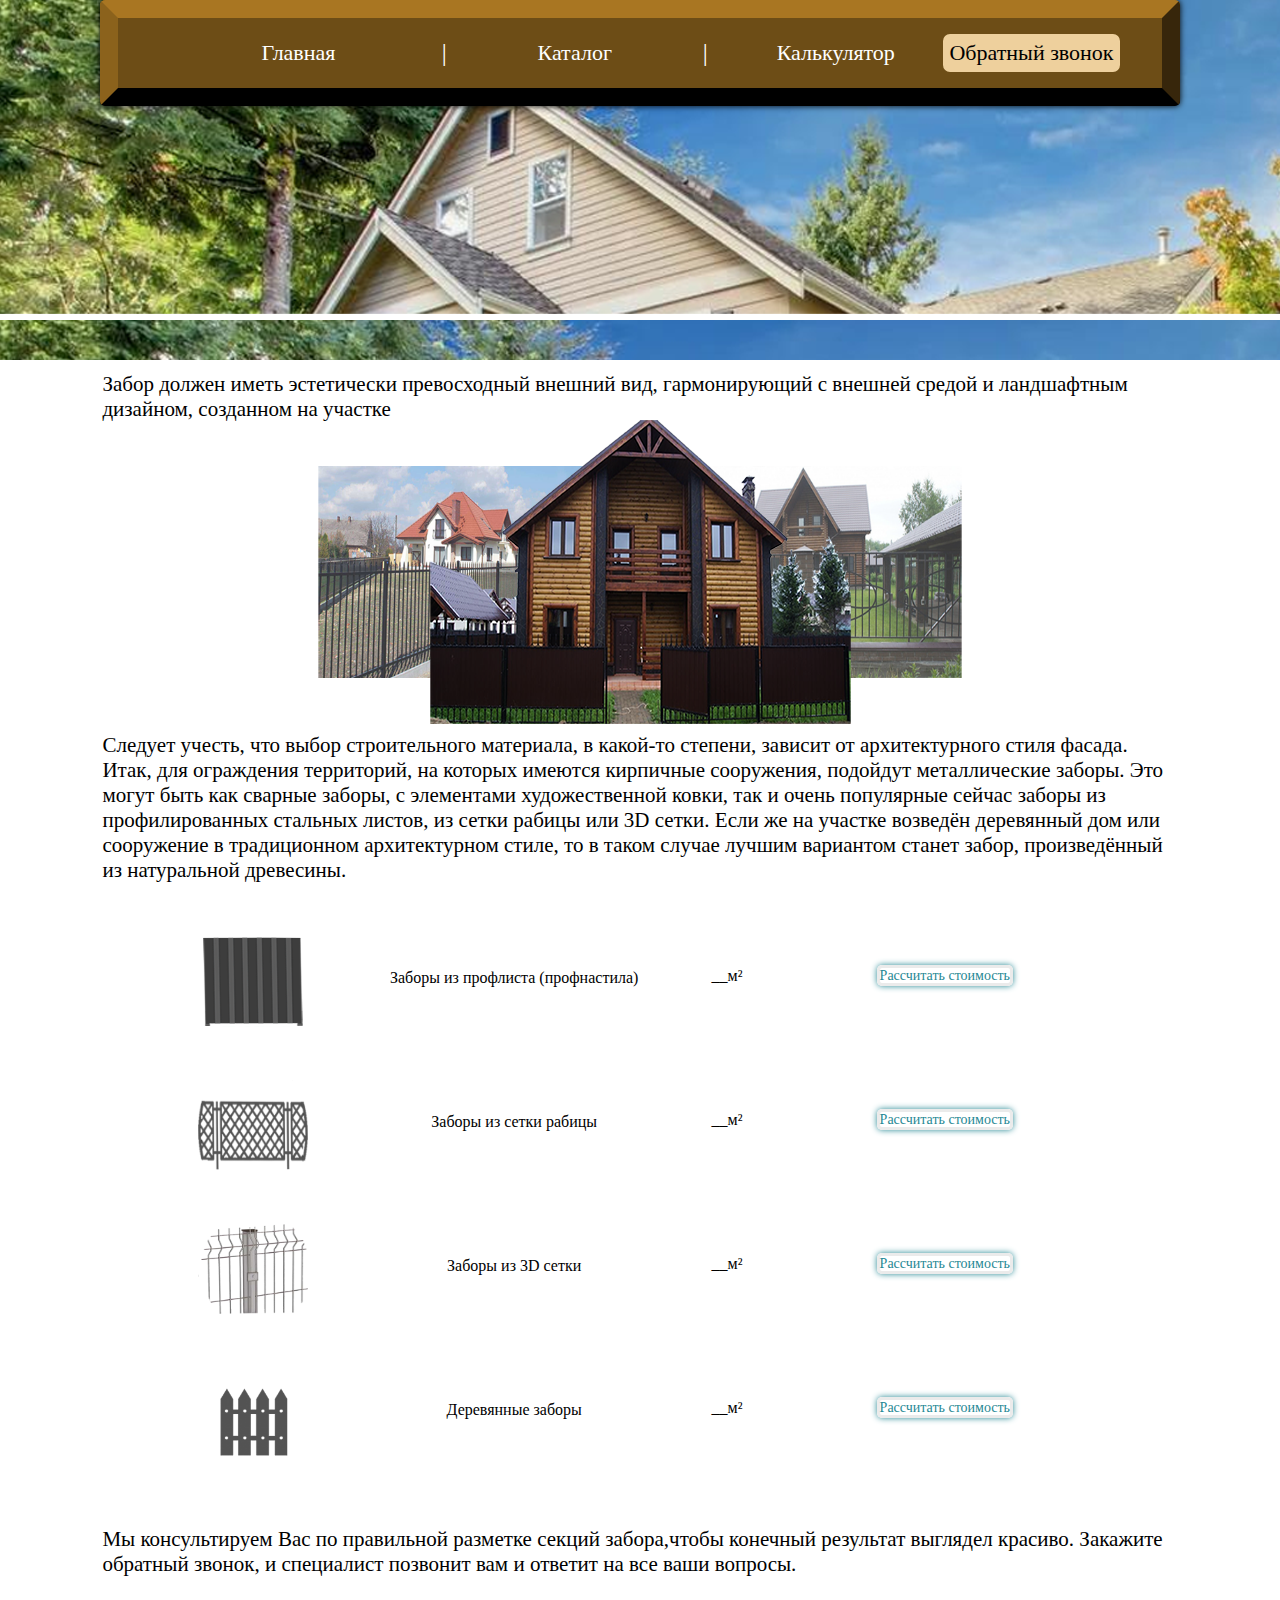
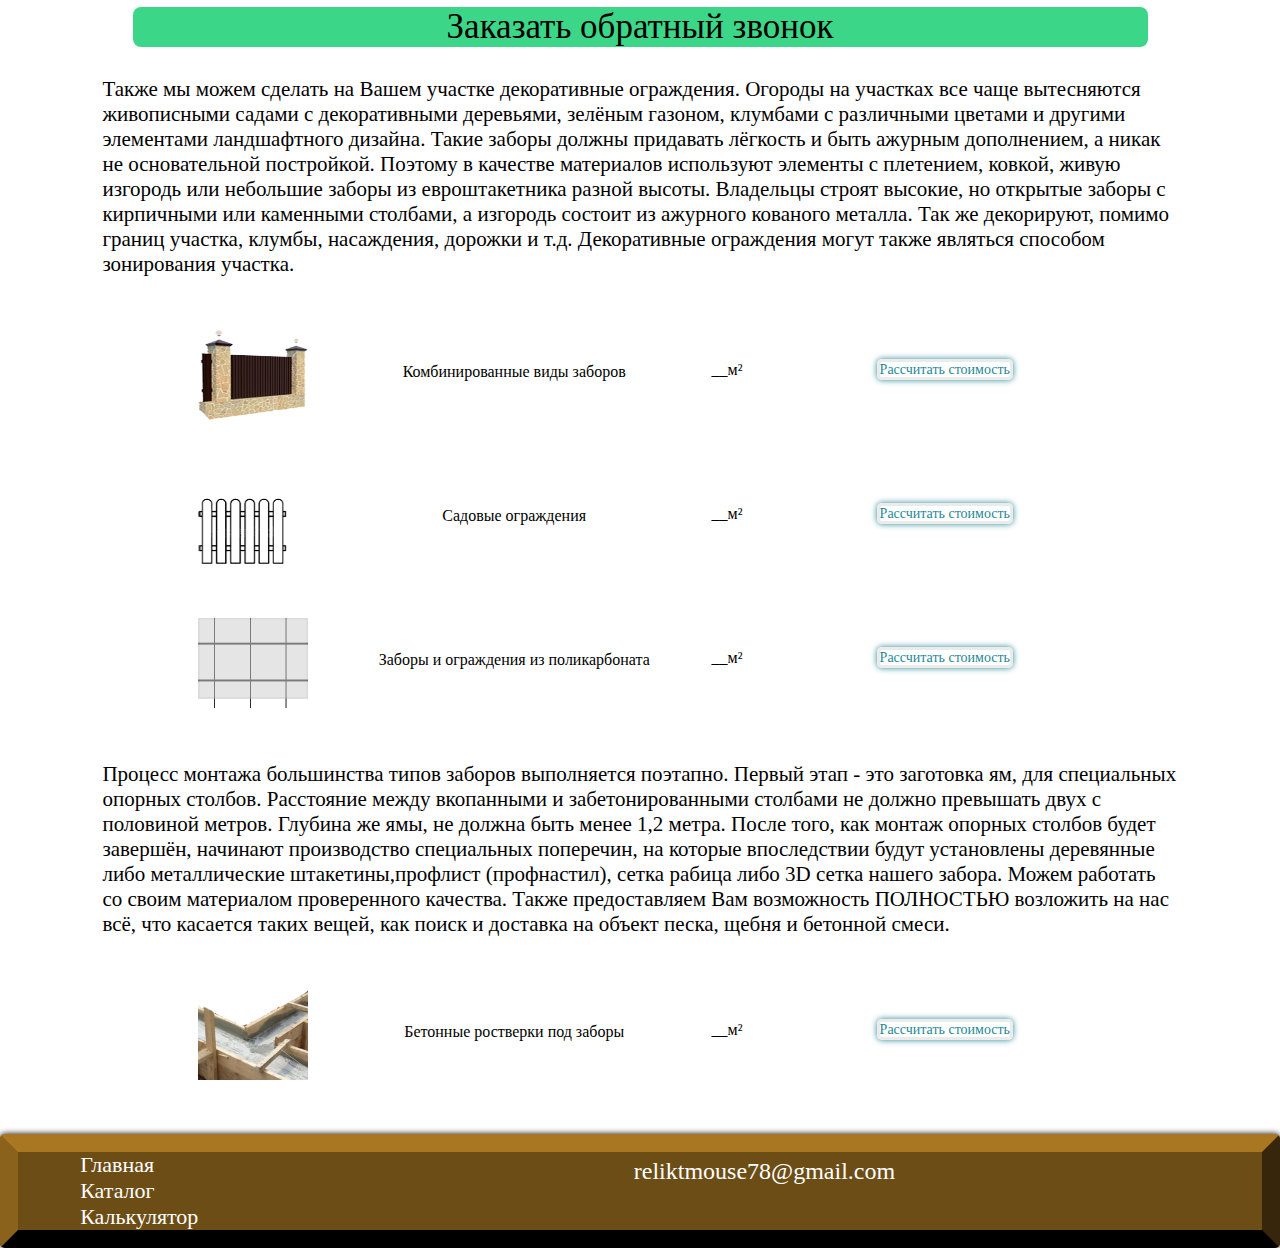
<file: проект/catalog.html>
<html>
<head>
	<meta charset="UTF-8">
	<meta name="viewport" content="width=device-width, initial-scale=1">
  <meta http-equiv="X-UA-Compatible" content="ie=edge">
	<link rel="stylesheet" href="css/catalog.css">	
	<title> Каталог </title>
	<script src="js/jquery.min.js"></script>
	<script type="text/javascript" src="js/jquery.waterwheelCarousel.min.js"></script>
	<script src="js/slider.js"></script>
</head>
	<body>
		<div class="container">
		<header id="main">
			<div id="header">
				<div class="menu">
						<div class="ref nav first" ><a href="index.html"><p>Главная</p></a></div>
						<span class="span ref">|</span>
						<div class="ref nav"><a href="catalog.html"><p>Каталог</p></a></div>
						<span class="span ref">|</span>
						<div class="ref nav"><a href="calculator.html"><p>Калькулятор</p></a></div>
				</div>
				<div class="button">
					<div class="ref"><a href="form-call.html" id="btn-call" class="btn-call-me"><p>Обратный звонок</p></a></div>
				</div>
			</div>
		 </div>
			
      

		</header>
		
		<div class="body__container">

			<div class="body__text" >
				<p>Забор должен иметь эстетически превосходный внешний вид, гармонирующий с внешней средой и ландшафтным
				дизайном, созданном на участке</p>
			</div>
			<div align="center" class="body__container__slider">
					<div id="carousel">
    				<img src="img/photo1.png" id="item-1"/>
    				<img src="img/photo2.png" id="item-2"/>
    				<img src="img/photo3.png" id="item-3"/>
  				</div>
  		</div>
			<div class="slider__mobile">
						<img src="img/photo1.png" id="item-1"/>
    				<img src="img/photo2.png" id="item-2"/>
    				<img src="img/photo3.png" id="item-3"/>
			</div>
			
			
			<div class="body__text">
				<p>
					Следует учесть, что выбор строительного материала, в какой-то степени, зависит от архитектурного стиля
					фасада. Итак, для ограждения территорий, на которых имеются кирпичные сооружения, подойдут
					металлические заборы. Это могут быть как сварные заборы, с элементами художественной ковки, так и
					очень популярные сейчас заборы из профилированных стальных листов, из сетки рабицы или 3D сетки. Если
					же на участке возведён деревянный дом или сооружение в традиционном архитектурном стиле, то в таком
					случае лучшим вариантом станет забор, произведённый из натуральной древесины.
				</p>
			</div>
			<div class="catalog" align="center">
				<div class="catalog__product">
					<div class="catalog__product__img">
						<img class="catalog__product__img catalog__product__img__width" src="img/prolist.png" alt="" width="100px">
					</div>
					<div class="catalog__product__name">
						<p  class="catalog__product__name">
							Заборы из профлиста (профнастила)
						</p>
					</div>
					<div class="catalog__product_area">
						<p class=" area">
							__м²
						</p>
					</div>
					<div class="catalog__product__button__calculator">
						<a href="" class="catalog__product__button__calculator">Рассчитать стоимость</a>
					</div>
				</div>
				<div class="catalog__product">
					<div class="catalog__product__img">
						<img class="catalog__product__img" src="img/setka.png" alt="">
					</div>
					<div class="catalog__product__name">
						<p  class="catalog__product__name">
							Заборы из сетки рабицы
						</p>
					</div>
					<div class="catalog__product__area">
						<p class=" area">
							__м²
						</p>
					</div>
					<div class="catalog__product__button__calculator">
						<a href="" class="catalog__product__button__calculator">Рассчитать стоимость</a>
					</div>
				</div>
				<div class="catalog__product">
					<div class="catalog__product__img">
						<img class="catalog__product__img" src="img/td.png" alt="">
					</div>
					<div class="catalog__product__name">
						<p  class="catalog__product__name">
							Заборы из 3D сетки
						</p>
					</div>
					<div class="catalog__product__area">
						<p class=" area">
							__м²
						</p>
					</div>
					<div class="catalog__product__button__calculator">
						<a href="" class="catalog__product__button__calculator">Рассчитать стоимость</a>
					</div>
				</div>
				<div class="catalog__product">
					<div class="catalog__product__img">
						<img class="catalog__product__img catalog__product__img__heidht" src="img/wood.png" alt="">
					</div>
					<div class="catalog__product__name">
						<p  class="catalog__product__name">
							Деревянные заборы
						</p>
					</div>
					<div class="catalog__product__area">
						<p class=" area">
							__м²
						</p>
					</div>
					<div class="catalog__product__button__calculator">
						<a href="" class="catalog__product__button__calculator">Рассчитать стоимость</a>
					</div>
				</div>
			</div>
			<div class="catalog__mobile" align="center">
				<div class="catalog__product__mobile">
					<div class="catalog__product__img__mobile">
						<img class="catalog__product__img__mobile catalog__product__img__width" src="img/prolist.png" alt="" width="100px">
					</div>
					<div class="catalog__product__name__mobile">
						<p  class="catalog__product__name__mobile">
							Заборы из профлиста (профнастила)
						</p>
					</div>
					<div class="catalog__product_area__mobile">
						<p class=" area__mobile">
							__м²
						</p>
					</div>
					<div></div>
					<div class="catalog__product__button__calculator__mobile">
						<a href="" class="catalog__product__button__calculator__mobile">Рассчитать стоимость</a>
					</div>
				</div>
				<div class="catalog__product__mobile">
					<div class="catalog__product__img__mobile">
						<img class="catalog__product__img__mobile" src="img/setka.png" alt="">
					</div>
					<div class="catalog__product__name__mobile">
						<p  class="catalog__product__name__mobile">
							Заборы из сетки рабицы
						</p>
					</div>
					<div class="catalog__product__area__mobile">
						<p class=" area__mobile">
							__м²
						</p>
					</div>
					<div></div>
					<div class="catalog__product__button__calculator__mobile">
						<a href="" class="catalog__product__button__calculator__mobile">Рассчитать стоимость</a>
					</div>
				</div>
				<div class="catalog__product__mobile">
					<div class="catalog__product__img__mobile">
						<img class="catalog__product__img__mobile" src="img/td.png" alt="">
					</div>
					<div class="catalog__product__name__mobile">
						<p  class="catalog__product__name__mobile">
							Заборы из 3D сетки
						</p>
					</div>
					<div class="catalog__product__area__mobile">
						<p class=" area__mobile">
							__м²
						</p>
					</div>
					<div></div>
					<div class="catalog__product__button__calculator__mobile">
						<a href="" class="catalog__product__button__calculator__mobile">Рассчитать стоимость</a>
					</div>
				</div>
				<div class="catalog__product__mobile">
					<div class="catalog__product__img__mobile">
						<img class="catalog__product__img__mobile catalog__product__img__heidht" src="img/wood.png" alt="">
					</div>
					<div class="catalog__product__name__mobile">
						<p  class="catalog__product__name__mobile">
							Деревянные заборы
						</p>
					</div>
					<div class="catalog__product__area__mobile">
						<p class=" area__mobile">
							__м²
						</p>
					</div>
					<div></div>
					<div class="catalog__product__button__calculator__mobile">
						<a href="" class="catalog__product__button__calculator__mobile">Рассчитать стоимость</a>
					</div>
				</div>
			</div>
			
			<div class="body__text">
				<p>
					Мы консультируем Вас по правильной разметке секций забора,чтобы конечный результат выглядел красиво.
					Закажите обратный звонок, и специалист позвонит вам и ответит на все ваши вопросы.
				</p>
			</div>
			<div class="body__button__phone" align="center">
				<a href="form-call.html" class="body__button__phone">
					<p class="body__button__phone">
					  Заказать обратный звонок
				 </p>
				</a>
			</div>


			<div class="body__text">
				<p >
					Также мы можем сделать на Вашем участке декоративные ограждения. Огороды на участках все чаще
					вытесняются живописными садами с декоративными деревьями, зелёным газоном, клумбами с различными
					цветами и другими элементами ландшафтного дизайна. Такие заборы должны придавать лёгкость и быть
					ажурным дополнением, а никак не основательной постройкой. Поэтому в качестве материалов используют
					элементы с плетением, ковкой, живую изгородь или небольшие заборы из евроштакетника разной высоты.
					Владельцы строят высокие, но открытые заборы с кирпичными или каменными столбами, а изгородь состоит из
					ажурного кованого металла. Так же декорируют, помимо границ участка, клумбы, насаждения, дорожки и т.д.
					Декоративные ограждения могут также являться способом зонирования участка.
				</p>
			</div>
			<div class="catalog" align="center">
				<div class="catalog__product">
					<div class="catalog__product__img">
						<img class="catalog__product__img" src="img/kombo.png" alt="">
					</div>
					<div class="catalog__product__name">
						<p  class="catalog__product__name">
							Комбинированные виды заборов
						</p>
					</div>
					<div class="catalog__product__area">
						<p class=" area">
							__м²
						</p>
					</div>
					<div class="catalog__product__button__calculator">
						<a href="" class="catalog__product__button__calculator">Рассчитать стоимость</a>
					</div>
				</div>

				<div class="catalog__product">
					<div class="catalog__product__img">
						<img class="catalog__product__img" src="img/sad.png" alt="">
					</div>
					<div class="catalog__product__name">
						<p  class="catalog__product__name">
							Садовые ограждения
						</p>
					</div>
					<div class="catalog__product__area">
						<p class=" area">
							__м²
						</p>
					</div>
					<div class="catalog__product__button__calculator">
						<a href="" class="catalog__product__button__calculator">Рассчитать стоимость</a>
					</div>
					
					
				</div>
				<div class="catalog__product">
					<div class="catalog__product__img">
						<img class="catalog__product__img" src="img/polkor.png" alt="">
					</div>
					<div class="catalog__product__name">
						<p  class="catalog__product__name">
							Заборы и ограждения из поликарбоната
						</p>
					</div>
					<div class="catalog__product__area">
						<p class=" area">
							__м²
						</p>
					</div>
					<div class="catalog__product__button__calculator">
						<a href="" class="catalog__product__button__calculator">Рассчитать стоимость</a>
					</div>
				</div>
			</div>
			<div class="catalog__mobile" align="center">
				<div class="catalog__product__mobile">
					<div class="catalog__product__img__mobile">
						<img class="catalog__product__img__mobile" src="img/kombo.png" alt="">
					</div>
					<div class="catalog__product__name__mobile">
						<p  class="catalog__product__name__mobile">
							Комбинированные виды заборов
						</p>
					</div>
					<div class="catalog__product__area__mobile">
						<p class=" area__mobile">
							__м²
						</p>
					</div>
					<div></div>
					<div class="catalog__product__button__calculator__mobile">
						<a href="" class="catalog__product__button__calculator__mobile">Рассчитать стоимость</a>
					</div>
				</div>

				<div class="catalog__product__mobile">
					<div class="catalog__product__img__mobile">
						<img class="catalog__product__img__mobile" src="img/sad.png" alt="">
					</div>
					<div class="catalog__product__name__mobile">
						<p  class="catalog__product__name__mobile">
							Садовые ограждения
						</p>
					</div>
					<div class="catalog__product__area__mobile">
						<p class=" area__mobile">
							__м²
						</p>
					</div>
					<div></div>
					<div class="catalog__product__button__calculator__mobile">
						<a href="" class="catalog__product__button__calculator__mobile">Рассчитать стоимость</a>
					</div>
					
					
				</div>
				<div class="catalog__product__mobile">
					<div class="catalog__product__img__mobile">
						<img class="catalog__product__img__mobile" src="img/polkor.png" alt="">
					</div>
					<div class="catalog__product__name__mobile">
						<p  class="catalog__product__name__mobile">
							Заборы и ограждения из поликарбоната
						</p>
					</div>
					<div class="catalog__product__area__mobile">
						<p class=" area">
							__м²
						</p>
					</div>
					<div></div>
					<div class="catalog__product__button__calculator__mobile">
						<a href="" class="catalog__product__button__calculator__mobile">Рассчитать стоимость</a>
					</div>
				</div>
			</div>
				<div class="body__text">
					<p> 
						Процесс монтажа большинства типов заборов выполняется поэтапно. Первый этап - это заготовка ям, для
						специальных опорных столбов. Расстояние между вкопанными и забетонированными столбами не должно
						превышать двух с половиной метров. Глубина же ямы, не должна быть менее 1,2 метра. После того, как монтаж
						опорных столбов будет завершён, начинают производство специальных поперечин, на которые впоследствии
						будут установлены деревянные либо металлические штакетины,профлист (профнастил), сетка рабица либо 3D
						сетка нашего забора. 
            Можем работать со своим материалом проверенного качества. Также предоставляем Вам возможность
            ПОЛНОСТЬЮ возложить на нас всё, что касается таких вещей, как поиск и доставка на объект песка, щебня и
            бетонной смеси.
					</p>
				</div>
				<div class="catalog" align="center">
				<div class="catalog__product">
					<div class="catalog__product__img">
						<img class="catalog__product__img" src="img/beton.png" alt="">
					</div>
					<div class="catalog__product__name">
						<p  class="catalog__product__name">
							Бетонные ростверки под заборы
						</p>
					</div>
					<div class="catalog__product__area">
						<p class=" area">
							__м²
						</p>
					</div>
					<div class="catalog__product__button__calculator">
						<a href="" class="catalog__product__button__calculator">Рассчитать стоимость</a>
					</div>
				</div>
			  </div>
			  <div class="catalog__mobile" align="center">
				<div class="catalog__product__mobile">
					<div class="catalog__product__img__mobile">
						<img class="catalog__product__img__mobile" src="img/beton.png" alt="">
					</div>
					<div class="catalog__product__name__mobile">
						<p  class="catalog__product__name__mobile">
							Бетонные ростверки под заборы
						</p>
					</div>
					<div class="catalog__product__area__mobile">
						<p class=" area__phone">
							__м²
						</p>
					</div>
					<div></div>
					<div class="catalog__product__button__calculator__phone__mobile">
						<a href="" class="catalog__product__button__calculator__mobile">Рассчитать стоимость</a>
					</div>
				</div>
			  </div>
			</div>
		</div>
		<footer>
			<div class="footer">
					<div class="footer__menu">
						<div class="footer__menu__button">
							<a href="index.html" class="footer__button__menu">Главная</a>
						</div>
						<div class="footer__menu__button">
							<a href="catalog.html" class="footer__button__menu">Каталог</a>
						</div>
						<div class="footer__menu__button">
							<a href="calculator.html" class="footer__button__menu">Калькулятор</a>
						</div>
					</div>
					<div class="footer__mail">
						<p>reliktmouse78@gmail.com</p>
					</div>

				</div>
				
		</footer>
		<div class="form-wrapper call-me-wrapper">
	        <div class="form-wr call-me">
	            <form class="form" id="call-me">
	                <div class="form__title">Заказать звонок</div>
	                <div class="form__label">
	                    <input class="form__input" type="text" name="name" id="name">
	                    <div class="form__placeholder">Ваше имя</div>
	                </div>
	                <div class="form__label">
	                    <input class="form__input form__phone" type="text" name="phone" id="phone">
	                    <div class="form__placeholder">Телефон</div>
	                </div>
	                <button class="form__button" type="submit">Отправить</button>
	                <a href="#" class="form__close">✖</a>
	            </form>
	        </div>
	    </div>
	</body>
</html>
</file>
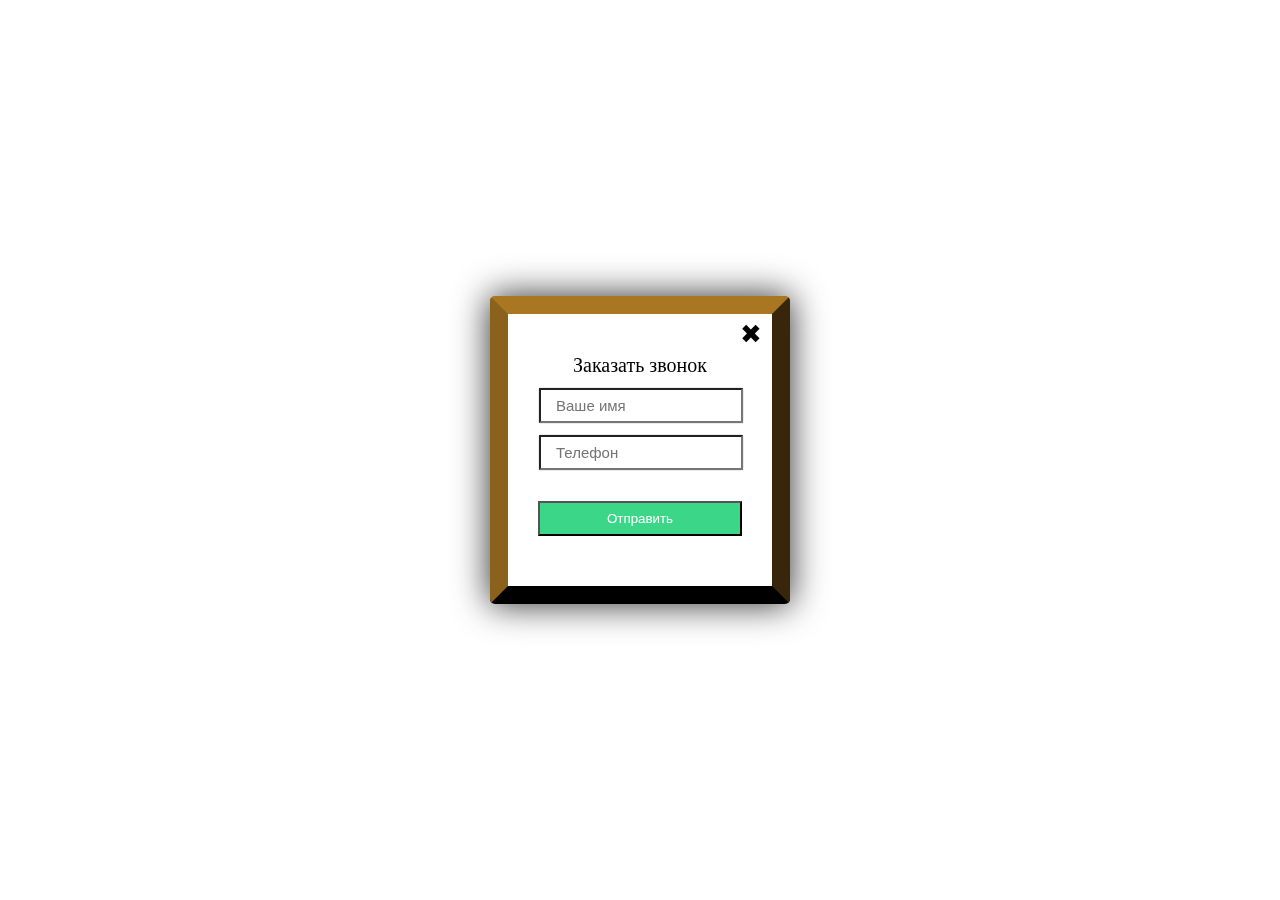
<file: проект/form-call.html>
<html>
<head>
	<meta charset="UTF-8">
	<meta name="viewport" content="width=device-width, initial-scale=1">
  <meta http-equiv="X-UA-Compatible" content="ie=edge">
	<link rel="stylesheet" href="css/catalog.css">
	
	<title> Заказать звонок </title>
	
</head>
	<div class="form-wrapper call-me-wrapper" style="display: flex">
	        <div class="form-wr call-me">
	            <form class="form" id="call-me">
	                <div class="form__title">Заказать звонок</div>
	                <div class="form__label">
	                    <input class="form__input" required placeholder="Ваше имя" type="text" name="name" id="name">
	                    
	                </div>
	                <div class="form__label">
	                    <input class="form__input form__phone" required  placeholder="Телефон" type="text" name="phone" id="phone">
	                    
	                </div>
	                <button class="form__button" type="submit">Отправить</button>
	                <a href="#" class="form__close">✖</a>
	            </form>
	        </div>
	    </div>
</html>
</file>
<file: проект/css/catalog.css>
* {
padding: 0; margin: 0;
}
header{
  img:url(header.png);
}
footer{

}
div.footer{
	background: #6d4d16;
	display: flex;
	border: outset;
	border: outset;
	border-color: #a97622 #8b621c #1c1406 #8b621c ;
	border-width: 18px; 
	border-radius: 5px;
	box-shadow:  0 0 6px;
}
div.footer__menu{
	padding-left: 5%

}
a.footer__button__menu{
	color:white;
	text-decoration: none;
}
div.footer__mail{
	padding-left: 35%;
	padding-top: 0.5%;
	color: white;
	font-size: 150%;
}
a{
	color:white; 
	font-size:22px;
	text-decoration: none;
}

a:hover{
	text-decoration: underline;
}

#header{
	display: grid;
	grid-template-columns: 3fr 1fr;
	grid-template-rows: 1fr;
	height: 70px;
	background:  #6d4d16;
	margin:0px 100px 0px 100px;
	border: outset;
	border-color: #a97622 #8b621c #1c1406 #8b621c ;
	border-width: 18px; 
	border-radius: 5px;
	box-shadow:  0 0 6px;
}

#main{
	background-image: url(header.png);
	height: 40%;
}

.menu{
	display: grid;
	grid-template-columns:2fr 1fr 1fr 1fr 1fr;
	grid-template-rows: 1fr;
}

.ref {
	display: flex;
	align-items: center;
    justify-content: center;
}

.span{
	color:#fff;
	font-size: 25px;
}

.first{
	padding-left: 100px;
}

.button {
	display: grid;

}

#btn-call{
	background: #eed09d;
	color:#000;
	text-decoration: none;
	border: 6px solid #eed09d;
	border-radius: 7px;
}
a.catalog__product__button__calculator{
	font-size: 14px;
	color:#268894;
	border: solid;
	border-color: #ebebeb;
	border-radius: 5px;
	box-shadow:  0 0 6px;
	text-decoration: none;
}
div.catalog__product{
	display: grid;
	grid-template-columns: 20% 34% 10% 35%;
	margin: 5%;
}
a.body__button__phone{
	text-decoration: none;
	color: black;
	border-radius: 5px;
	font-size: 35px;
}
div.body__text{
	font-size: 21px;
}
.body__container{
    max-width: 84%;
    margin: 12px auto;
    position: relative;
}
p.body__button__phone{
    background: #3bd687;
    border-radius: 8px;
    margin: 2.8%;
  }
div.slider__img{
	color: black;
}
img.catalog__product__img{
	  width: 110px;
    height: 90px;
}
p.catalog__product__name{
	padding-top: 10%;
}
p.area{
	padding-top: 32%;
}
div.catalog__product__button__calculator{
	padding: 9.4%;
}
div.slider{
	padding-top: 10px;
}


img.catalog__product__img__width{
	width: 100px;
}
img.catalog__product__img__heidht{
	height: 105px;
}
#carousel {
    width:800px;
    height: 300px;
    display: relative;
  }
  #carousel img {
    display: hidden; 
    cursor: pointer; 
  }
  div.body__container__slider{
  	padding-bottom: 1%;
  }
 
  div.catalog__product__mobile{
	display: grid;
	grid-template-columns:23% 79% 8%;
	grid-template-rows: 1fr;

}

img.catalog__product__img__mobile{
	  width: 110px;
    height: 90px;
}
p.catalog__product__name__mobile{
	padding-top: 6%;
	padding-right: 10%; 
}
p.area__mobile{
	padding-top: 56%;
}
a.catalog__product__button__calculator__mobile{
	font-size: 27px;
	color:#268894;
	border: solid;
	border-color: #ebebeb;
	border-radius: 5px;
	box-shadow:  0 0 6px;
	text-decoration: none;
}
div.catalog__product__button__calculator__mobile{
	padding: 9.4%;
}
.header_ref_mobile{
    background: #6d4d16;
    border-bottom: 1px solid #674815;
    display: flex;
    justify-content: center;

}
div.header_mobile{
    max-width:100%; 
	margin-left: auto;
    margin-right: auto;
	background: green;
}
a{
	color:white; 
	font-size:22px;
	text-decoration: none;
}
a:hover{
	text-decoration: underline;
}
#header{
	display: grid;
	grid-template-columns: 3fr 1fr;
	grid-template-rows: 1fr;
	height: 70px;
	background:  #6d4d16;
	margin:0px 100px 0px 100px;
	border: outset;
	border-color: #a97622 #8b621c #1c1406 #8b621c ;
	border-width: 18px; 
	border-radius: 5px;
	box-shadow:  0 0 6px;
}
.header_ref_mobile{
    background: #6d4d16;
    border-bottom: 1px solid #674815;
    display: flex;
    justify-content: center;

}
.header_ref_mobile a{
    height: 100%;
    width: 100%;
    display: flex;
    justify-content: center;
    padding-top: 1%;
    padding-bottom: 1%;
    text-decoration: none;
}
.butten_menu{
    display: flex;
    justify-content: center;
    padding-top: 1%;
    padding-bottom: 1.5%;
}

.border_top{
    border-top: 2px solid #b47f24;
    border-bottom: 1px solid #7e5919;
}
.header_ref_mobile:hover{
    background: #674815;
}

.border_bottom{
    border-bottom: 3px solid black;
}

.header_ref_mobile.main_menu{
    border-top: 1px solid #674815;
}
div.footer__menu__button_mobile{
    display: flex;
    justify-content: center;
    background:#6d4d16;
    border-top: 1px solid #664815;
}
div.footer__menu__button_mobile a{
    height: 100%;
    width: 100%;
    display: flex;
    justify-content: center;
    padding-top: 1%;
    padding-bottom: 1%;
    text-decoration: none;
}
div.footer__menu__button_mobile:hover{
    background: #674815;
}

div.footer__mail_mobile{
    padding-top: 1%;
    padding-bottom: 1%;
    color: white;
}
@media screen and (max-width: 800px) {
  .catalog{
  	display: none;
  }
  .catalog__mobile{
  	display: block;
  }
 .slider__mobile{
  	display:block;
  }
  .body__container__slider{
  	display: none;
  }
}
@media screen and (min-width: 800px) {
  .catalog__mobile{
  	display: none;
  }
  .slider__mobile{
  	display:none;
  }
}





.form__title {
    font-size: 20px;
    font-weight: 500;
    text-align: center;
    margin-bottom: 10px;
}

.form__label {
    width: 100%;
    border: 1px solid rgba(0, 0, 0, 0.08);
    height: 35px;
    position: relative;
    border-radius: 3px;
    margin: 0 auto;
    margin-bottom: 10px;
}

.form__input {
    width: 100%;
    height: 100%;
    /* border: 1px solid blue; */
    box-sizing: border-box;
    position: absolute;
    z-index: 100;
    background: transparent;
    padding: 0 15px;
    color: #314c4c;
    font-weight: 300;
    font-size: 15px;
}

.form__placeholder {
    width: 100%;
    height: 100%;
    box-sizing: border-box;
    /* border: 1px solid green; */
    position: absolute;
    padding: 0 15px;
    display: flex;
    align-items: center;
    color: #314c4c;
    font-weight: 300;
    font-size: 15px;
    transition: 0.2s all;
}

.form__placeholder_active {
    transition: 0.2s all;
    transform: translate(-12px, -12px);
    font-size: 10px;
}

.form__button {
    width: 100%;
    margin: 0 auto;
    height: 35px;
    background: #3bd687;
    color: #fff;
    margin-top: 20px;
    transition: 0.2s all;
    
}

.form__button:hover {
    background: #192f2f;
}

.form__close {
    position: absolute;
    top: 5px;
    right: 10px;
    font-size: 26px;
    transition: 0.2s all;
    color: black;

	
}


.form__close:hover {
    transform: rotate(90deg);
    text-decoration: none;
}


.form__subtitle {
    text-align: center;
    margin: 20px 0;
    margin-bottom: 40px;
    font-weight: 300;
    color: #192f2f;
    font-size: 20px;
}

.form-wrapper {
    position: fixed;
    top: 0;
    left: 0;
    width: 100%;
    height: 100%;
    display: none;
    justify-content: center;
    align-items: center;
    background: rgba(255, 255, 255, 0.7);
    z-index: 100;
}

.form-wrapper__text {
    position: fixed;
    top: 0;
    left: 0;
    width: 100%;
    height: 100%;
    display: none;
    justify-content: center;
    align-items: center;
    background: rgba(255, 255, 255, 0.7);
    z-index: 100;
}

.form-wr {
    width: 300px;
    background: #fff;
    border-radius: 3px;
    box-shadow: 0 0 35px 1px rgba(0, 0, 0, 0.80);
    padding: 50px 30px;
    padding-top: 40px;
    box-sizing: border-box;
    position: relative;
    border: outset;
	border-color: #a97622 #8b621c #1c1406 #8b621c ;
	border-width: 18px; 
	border-radius: 5px;
}

.form-wr__text {
    width: 300px;
    background: #fff;
    border-radius: 3px;
    box-shadow: 0 0 35px 1px rgba(0, 0, 0, 0.80);
    padding: 50px 30px;
    padding-top: 40px;
    box-sizing: border-box;
    position: relative;
}
</file>
